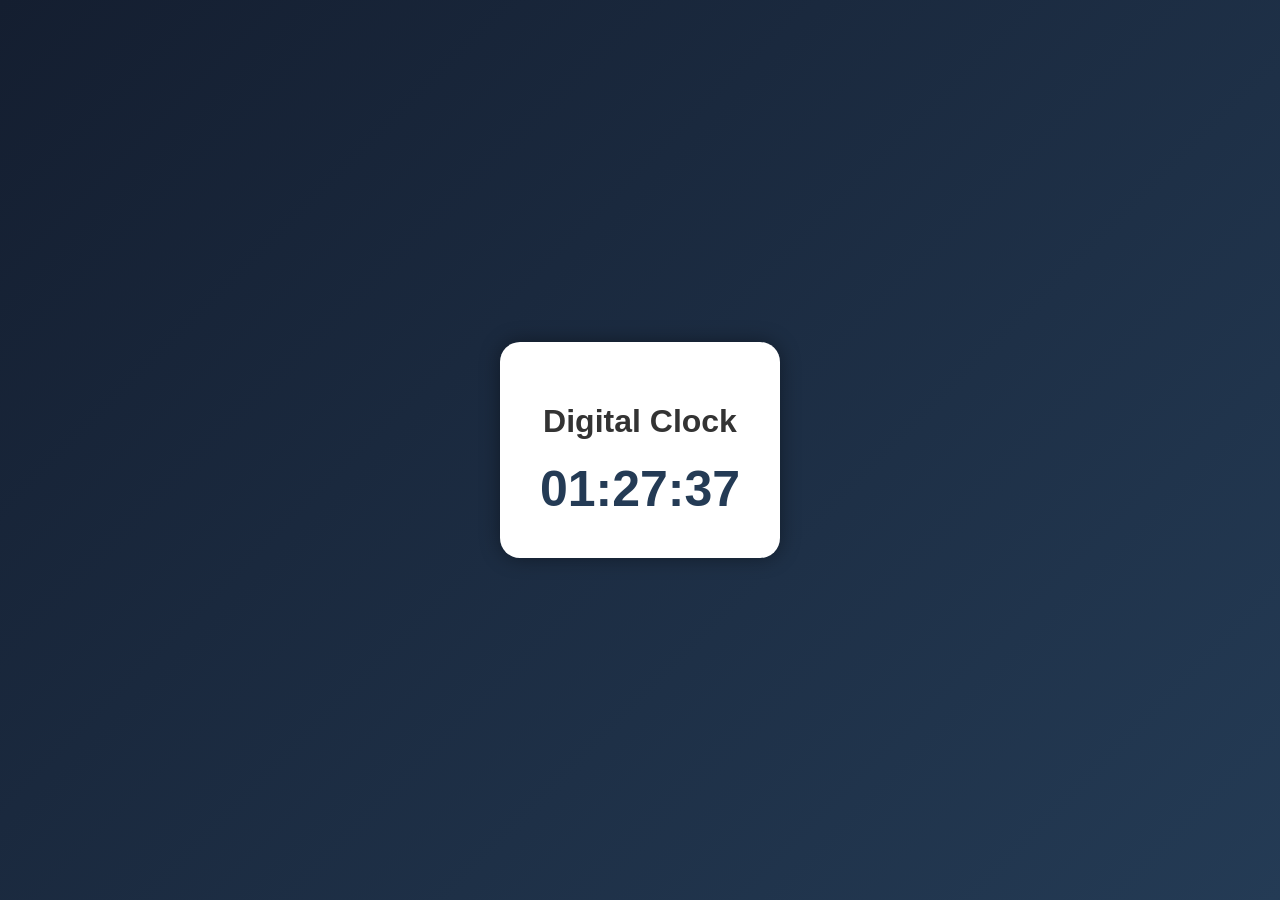
<file: index.html>
<!DOCTYPE html>
<html>
<head>
    <title>Digital Clock</title>
    <link rel="stylesheet" href="style.css">
</head>
<body>

    <div class="clock-container">
        <h1>Digital Clock</h1>
        <div id="clock">00:00:00</div>
    </div>

    <script src="script.js"></script>

</body>
</html>
</file>
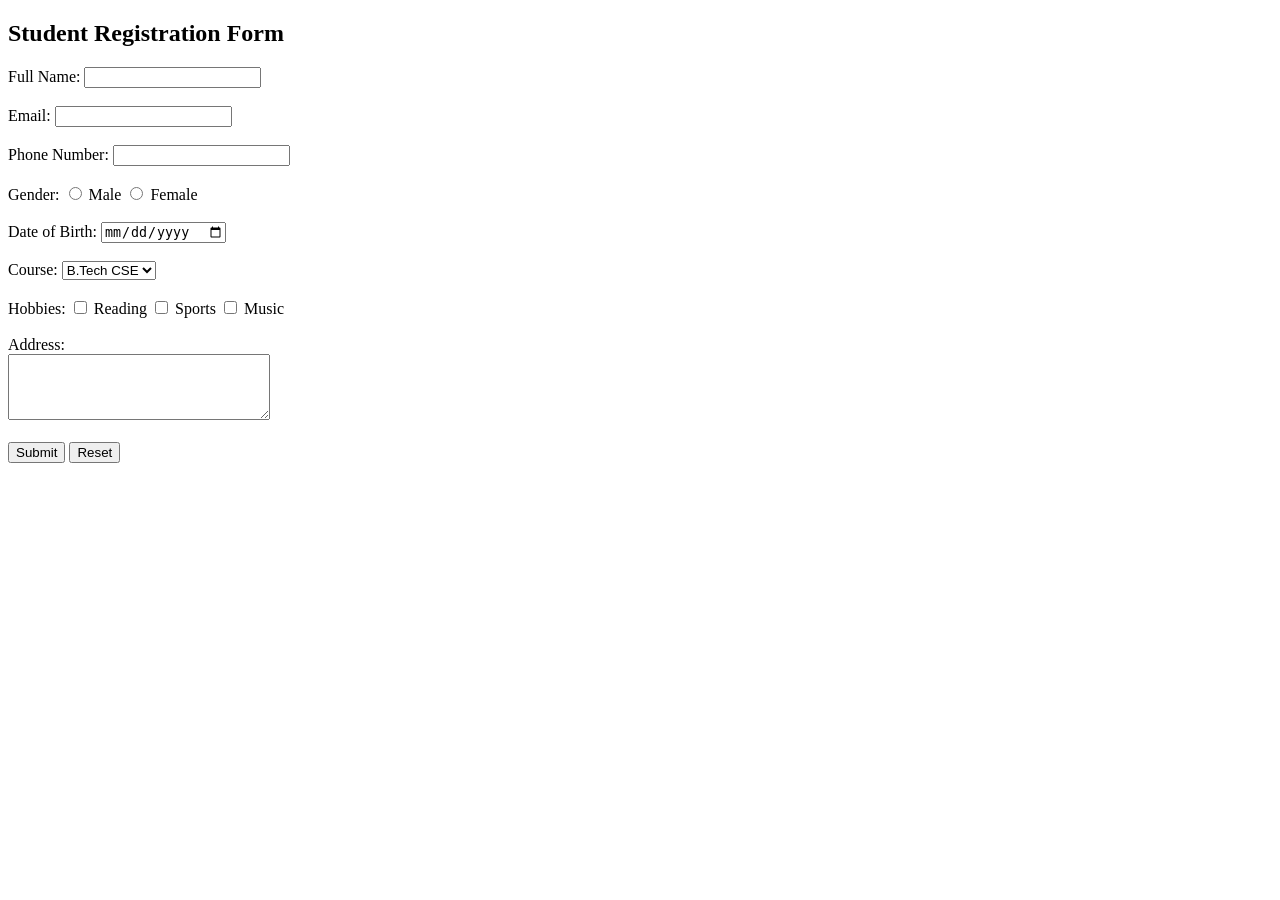
<file: assignment2.html>
<!DOCTYPE html>
<html>
<head>
    <title>Student Registration Form</title>
</head>
<body>

    <h2>Student Registration Form</h2>

    <form>
        <label>Full Name:</label>
        <input type="text" name="name"><br><br>

        <label>Email:</label>
        <input type="email" name="email"><br><br>

        <label>Phone Number:</label>
        <input type="tel" name="phone"><br><br>

        <label>Gender:</label>
        <input type="radio" name="gender"> Male
        <input type="radio" name="gender"> Female
        <br><br>

        <label>Date of Birth:</label>
        <input type="date" name="dob"><br><br>

        <label>Course:</label>
        <select>
            <option>B.Tech CSE</option>
            <option>BCA</option>
            <option>MCA</option>
            <option>BBA</option>
        </select>
        <br><br>

        <label>Hobbies:</label>
        <input type="checkbox"> Reading
        <input type="checkbox"> Sports
        <input type="checkbox"> Music
        <br><br>

        <label>Address:</label><br>
        <textarea rows="4" cols="30"></textarea>
        <br><br>

        <input type="submit" value="Submit">
        <input type="reset" value="Reset">
    

    </form>

</body>
</html>
</file>
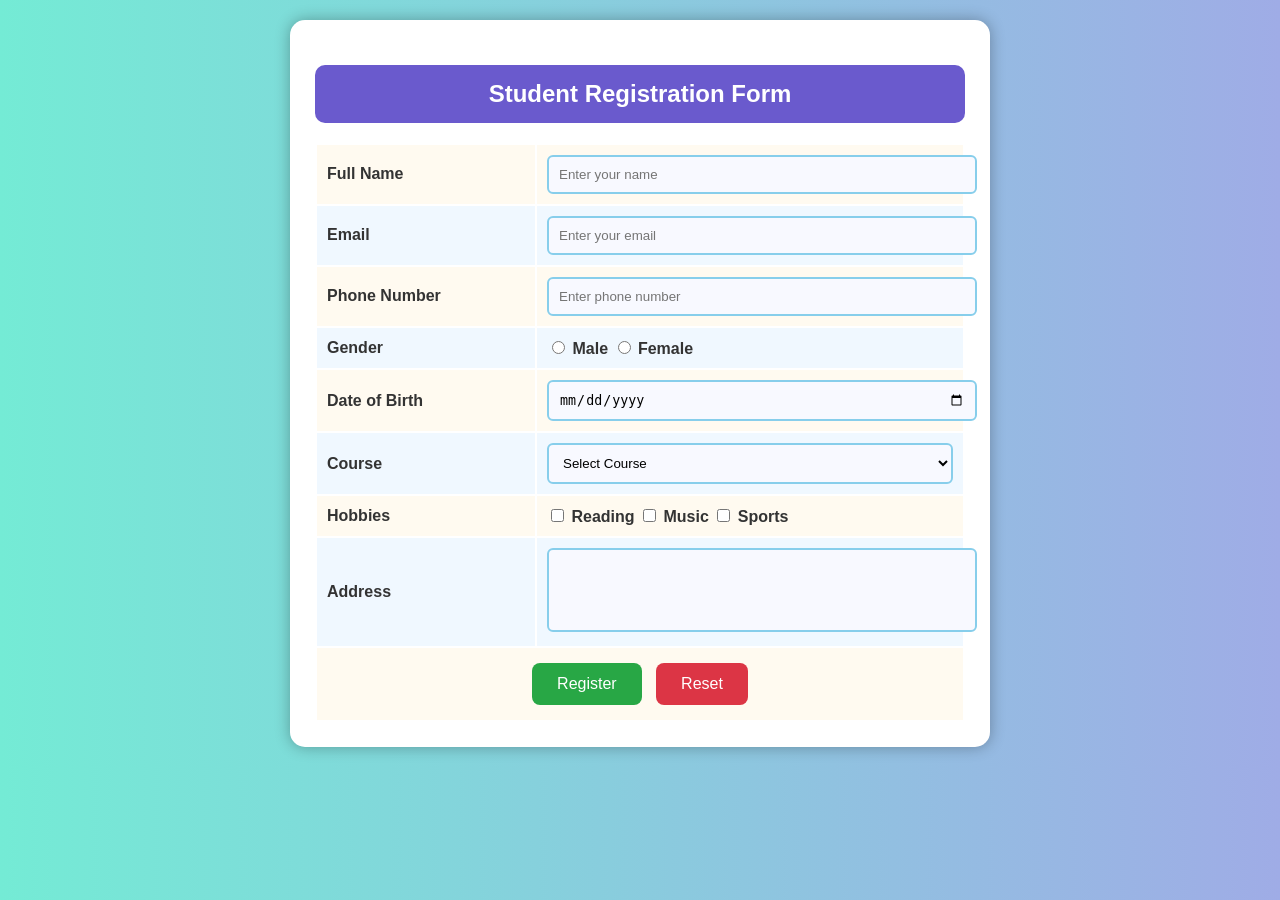
<file: Assignment3.html>
<!DOCTYPE html>
<html lang="en">
<head><title>STUDENT REGISTRATION FORM</title>
    <link rel="stylesheet" href="Assignment3.css">
</head>
<body>
    <div class="container">

        <h2>Student Registration Form</h2>

        <form>
            <table>
                <tr>
                    <td>Full Name</td>
                    <td><input type="text" placeholder="Enter your name"></td>
                </tr>

                <tr>
                    <td>Email</td>
                    <td><input type="email" placeholder="Enter your email"></td>
                </tr>

                <tr>
                    <td>Phone Number</td>
                    <td><input type="tel" placeholder="Enter phone number"></td>
                </tr>

                <tr>
                    <td>Gender</td>
                    <td>
                        <input type="radio" name="gender"> Male
                        <input type="radio" name="gender"> Female
                    </td>
                </tr>

                <tr>
                    <td>Date of Birth</td>
                    <td><input type="date"></td>
                </tr>

                <tr>
                    <td>Course</td>
                    <td>
                        <select>
                            <option>Select Course</option>
                            <option>B.Tech CSE</option>
                            <option>BCA</option>
                            <option>MCA</option>
                            <option>BBA</option>
                        </select>
                    </td>
                </tr>

                <tr>
                    <td>Hobbies</td>
                    <td>
                        <input type="checkbox"> Reading
                        <input type="checkbox"> Music
                        <input type="checkbox"> Sports
                    </td>
                </tr>

                <tr>
                    <td>Address</td>
                    <td>
                        <textarea rows="4"></textarea>
                    </td>
                </tr>

                <tr>
                    <td colspan="2" class="center">
                        <input type="submit" value="Register" class="btn">
                        <input type="reset" value="Reset" class="btn">
                    </td>
                </tr>
            </table>
        </form>

    </div>

</body>
</html>
</file>
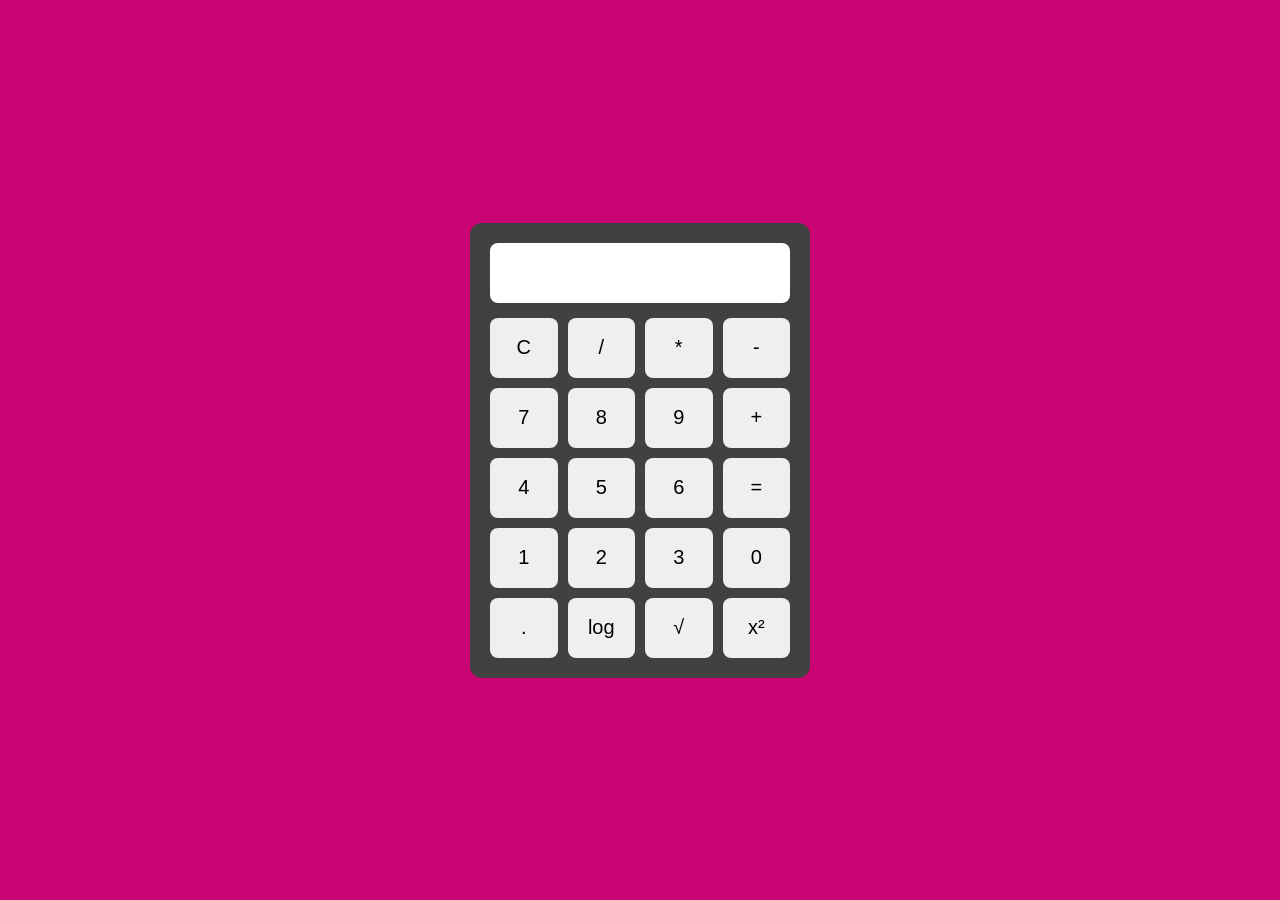
<file: calculator.html>
<!DOCTYPE html>
<html lang="en">
<head>
    <meta charset="UTF-8">
    <meta name="viewport" content="width=device-width, initial-scale=1.0">
    <title>Calculator</title>
    <link rel="stylesheet" href="calculator.css">
</head>
<body>

    <div class="calculator">
        <input type="text" id="display" readonly>

        <div class="buttons">
            <button onclick="clearDisplay()">C</button>
            <button onclick="appendValue('/')">/</button>
            <button onclick="appendValue('*')">*</button>
            <button onclick="appendValue('-')">-</button>

            <button onclick="appendValue('7')">7</button>
            <button onclick="appendValue('8')">8</button>
            <button onclick="appendValue('9')">9</button>
            <button onclick="appendValue('+')">+</button>

            <button onclick="appendValue('4')">4</button>
            <button onclick="appendValue('5')">5</button>
            <button onclick="appendValue('6')">6</button>
            <button rowspan="2" onclick="calculate()">=</button>

            <button onclick="appendValue('1')">1</button>
            <button onclick="appendValue('2')">2</button>
            <button onclick="appendValue('3')">3</button>

            <button onclick="appendValue('0')">0</button>
            <button onclick="appendValue('.')">.</button>
            <button onclick="calculateLog()">log</button>
            <button onclick="calculateSqrt()">√</button>
<button onclick="calculateSquare()">x²</button>
        </div>
    </div>

    <script src="calculator.js"></script>
</body>
</html>
</file>
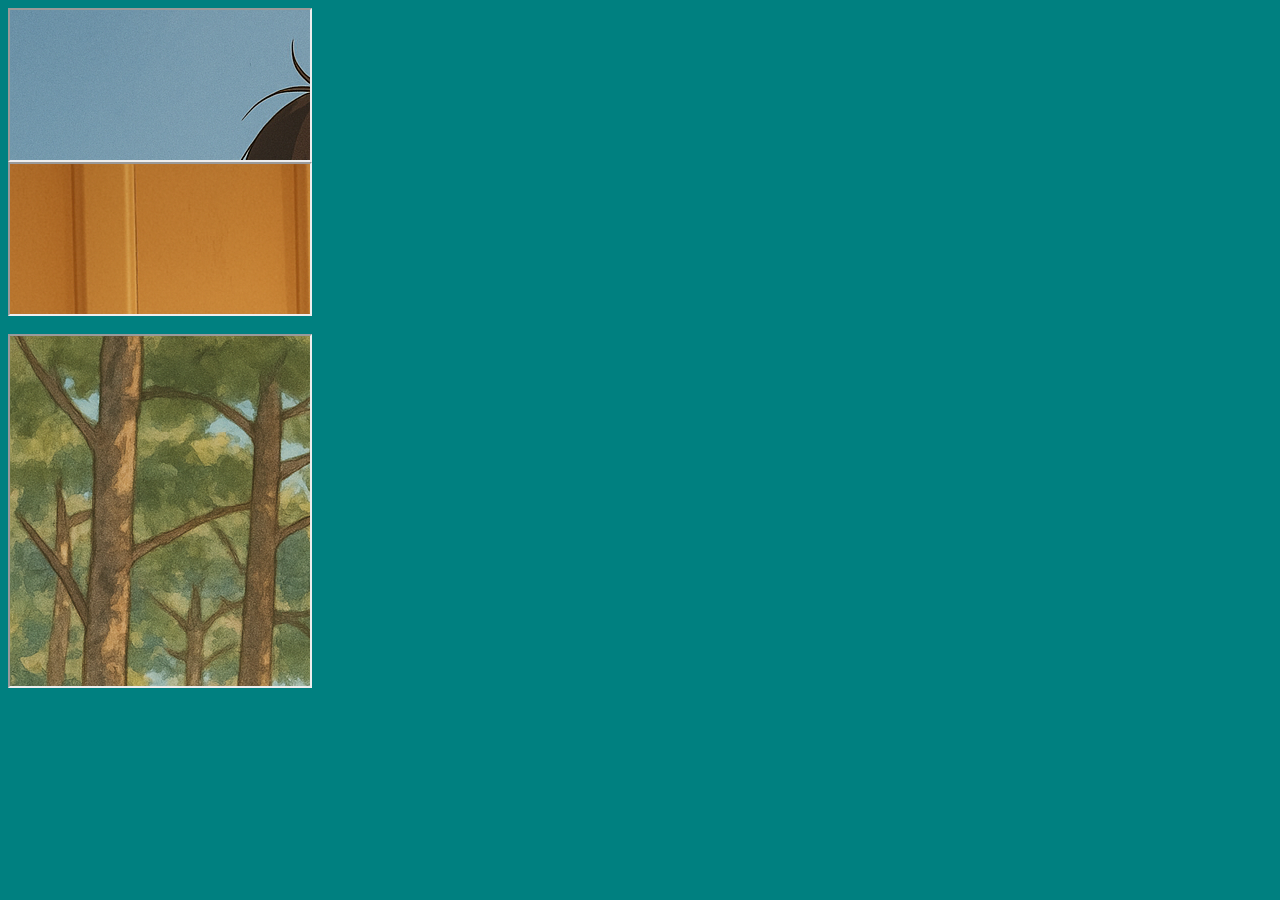
<file: iframe.html>
<html>
    <body bgcolor="teal"> 
        <iframe src="cutie.webp" hspace=100 vspace=100 border=5 bordercolor="lawngreen">

        </iframe>
        <br>
        <iframe scrolling="yes" name="f1" src="madam.webp" align="center"></iframe>
    
    <br><br>
<iframe name="f2" src="mitthu.webp" height=350 width=300></iframe>
</body>

</html>
</file>
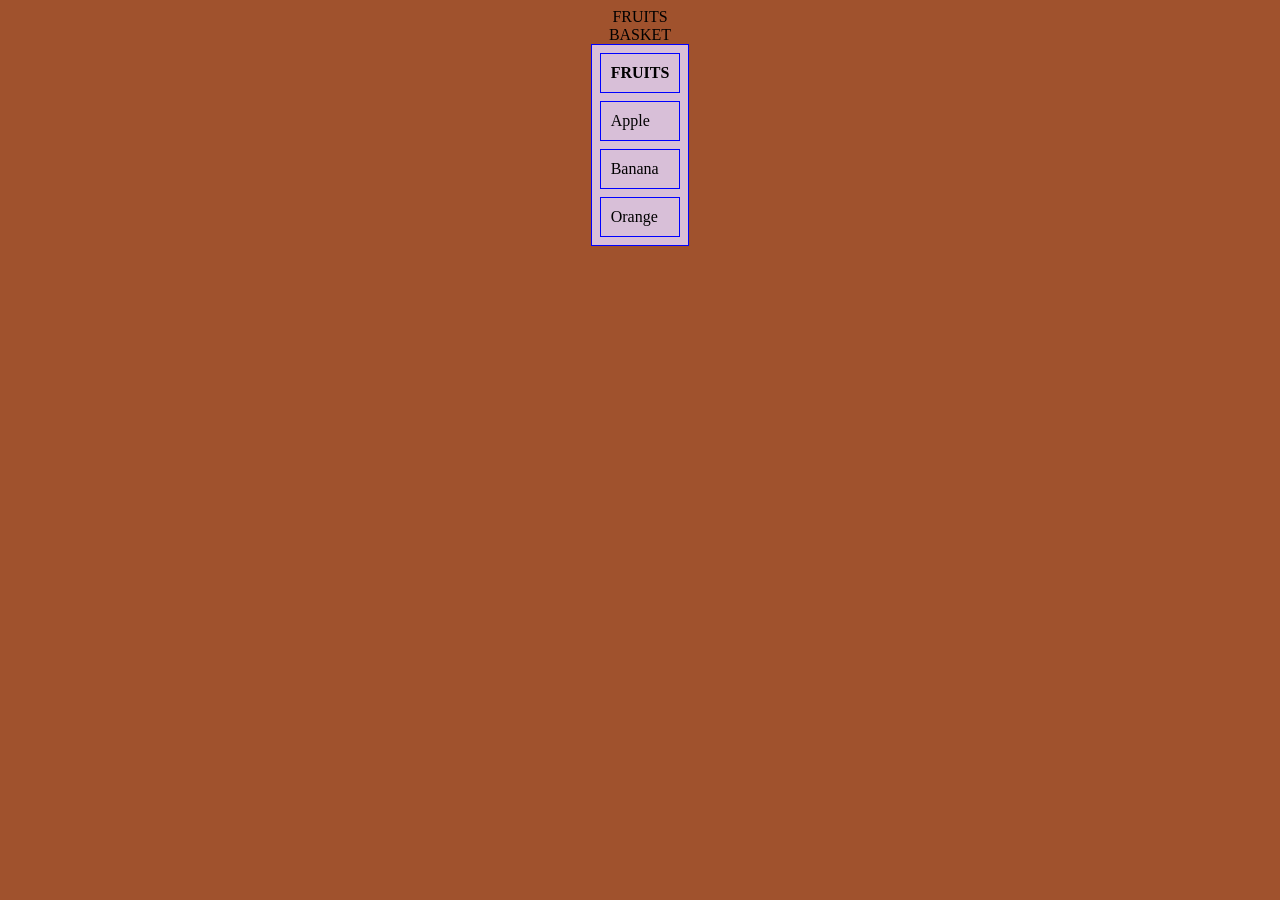
<file: table.html>
<html>
    <body bgcolor="sienna">
<table bgcolor="thistle" border=10 bordercolor="blue" rule="all" frame="box" cellspacing=8 cellpadding=10 align="center" cols=3>
<caption> FRUITS BASKET</caption>
<tr><th>FRUITS</th></tr> 
<tr><td>Apple</td></tr>
<tr><td>Banana</td></tr>
<tr><td>Orange</td></tr>
</table>
    </body>
</html>
</file>
<file: style.css>
body{
    margin:0;
    height:100vh;
    display:flex;
    justify-content:center;
    align-items:center;
    background:linear-gradient(135deg,#141e30,#243b55);
    font-family:Arial,sans-serif;
}

.clock-container{
    text-align:center;
    background:white;
    padding:40px;
    border-radius:20px;
    box-shadow:0 0 20px rgba(0,0,0,0.4);
}

h1{
    color:#333;
    margin-bottom:20px;
}

#clock{
    font-size:50px;
    font-weight:bold;
    color:#243b55;
}
</file>
<file: Assignment3.css>
body {
    font-family: Arial, sans-serif;
    background: linear-gradient(to right, #74ebd5, #9face6);
    margin: 0;
    padding: 20px;
}

.container {
    width: 650px;
    margin: auto;
    background-color: white;
    padding: 25px;
    border-radius: 15px;
    box-shadow: 0 0 15px rgba(0,0,0,0.3);
}

h2 {
    text-align: center;
    color: white;
    background-color: #6a5acd;
    padding: 15px;
    border-radius: 10px;
    margin-bottom: 20px;
}

table {
    width: 100%;
}

td {
    padding: 10px;
    color: #333;
    font-weight: bold;
}

input[type="text"],
input[type="email"],
input[type="tel"],
input[type="date"],
select,
textarea {
    width: 100%;
    padding: 10px;
    border: 2px solid #87ceeb;
    border-radius: 6px;
    background-color: #f8f9ff;
}

input:focus,
select:focus,
textarea:focus {
    border-color: #6a5acd;
    outline: none;
}

textarea {
    resize: none;
}

.center {
    text-align: center;
}

.btn {
    padding: 12px 25px;
    border: none;
    border-radius: 8px;
    color: white;
    font-size: 16px;
    cursor: pointer;
    margin: 5px;
}

input[type="submit"] {
    background-color: #28a745;
}

input[type="submit"]:hover {
    background-color: #218838;
}

input[type="reset"] {
    background-color: #dc3545;
}

input[type="reset"]:hover {
    background-color: #c82333;
}

tr:nth-child(even) {
    background-color: #f0f8ff;
}

tr:nth-child(odd) {
    background-color: #fffaf0;
}
</file>
<file: calculator.css>
body {
    margin: 0;
    height: 100vh;
    display: flex;
    justify-content: center;
    align-items: center;
    background: #c80573;
    font-family: cursive, Arial;
}

.calculator {
    background: #424141;
    padding: 20px;
    border-radius: 12px;
    width: 300px;
}

#display {
    width: 100%;
    height: 60px;
    font-size: 24px;
    text-align: right;
    margin-bottom: 15px;
    border: none;
    border-radius: 8px;
    padding-right: 10px;
    box-sizing: border-box;
}

.buttons {
    display: grid;
    grid-template-columns: repeat(4, 1fr);
    gap: 10px;
}

button {
    height: 60px;
    font-size: 20px;
    border: none;
    border-radius: 8px;
    cursor: pointer;
}

button:hover {
    background-color: #38025f;
}
</file>
